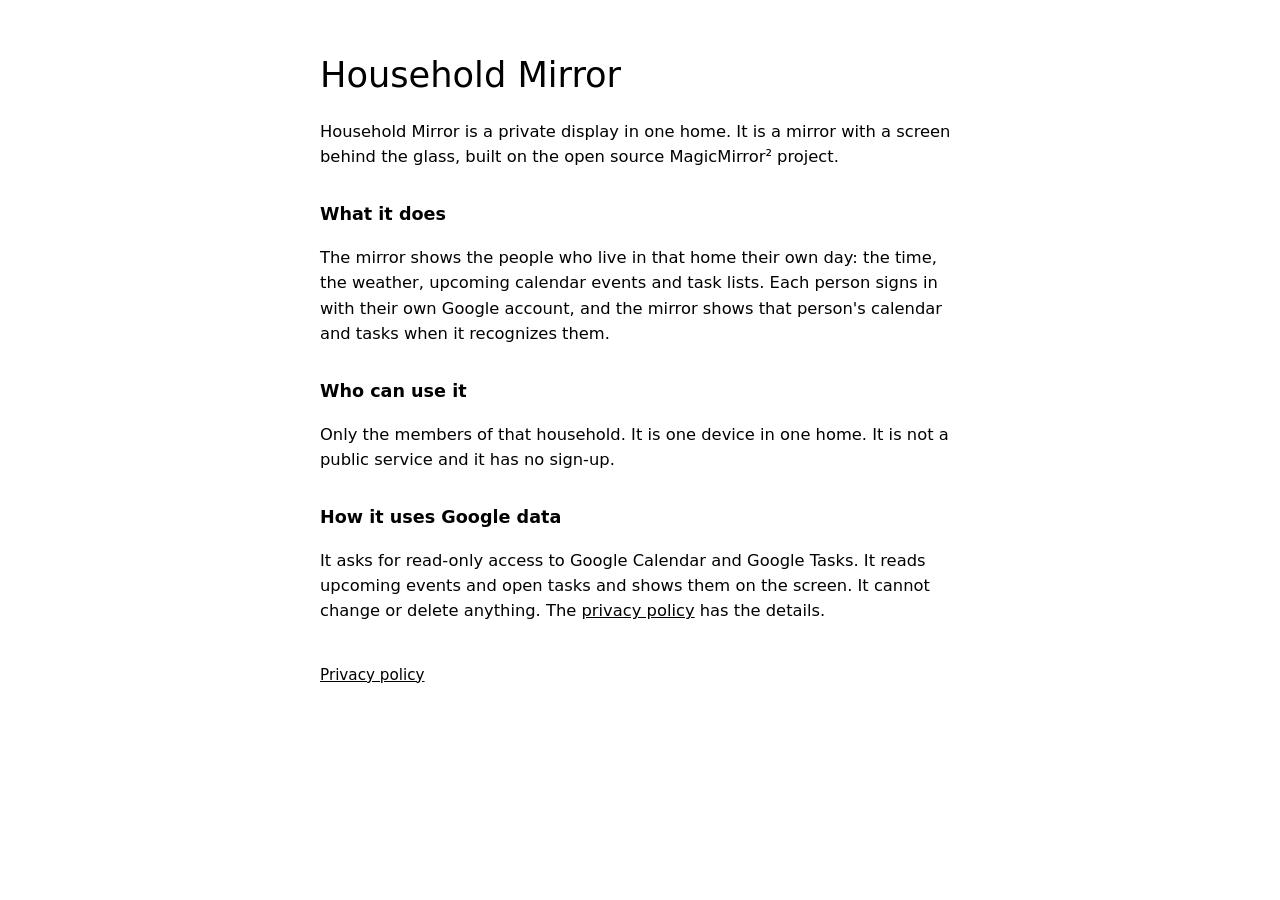
<file: index.html>
<!doctype html>
<html lang="en">
<head>
<meta charset="utf-8">
<meta name="viewport" content="width=device-width, initial-scale=1">
<title>Household Mirror</title>
<link rel="stylesheet" href="style.css">
</head>
<body>
<h1>Household Mirror</h1>
<p>Household Mirror is a private display in one home. It is a mirror with a screen behind the glass, built on the open source MagicMirror² project.</p>

<h2>What it does</h2>
<p>The mirror shows the people who live in that home their own day: the time, the weather, upcoming calendar events and task lists. Each person signs in with their own Google account, and the mirror shows that person's calendar and tasks when it recognizes them.</p>

<h2>Who can use it</h2>
<p>Only the members of that household. It is one device in one home. It is not a public service and it has no sign-up.</p>

<h2>How it uses Google data</h2>
<p>It asks for read-only access to Google Calendar and Google Tasks. It reads upcoming events and open tasks and shows them on the screen. It cannot change or delete anything. The <a href="privacy.html">privacy policy</a> has the details.</p>

<nav><a href="privacy.html">Privacy policy</a></nav>
</body>
</html>
</file>
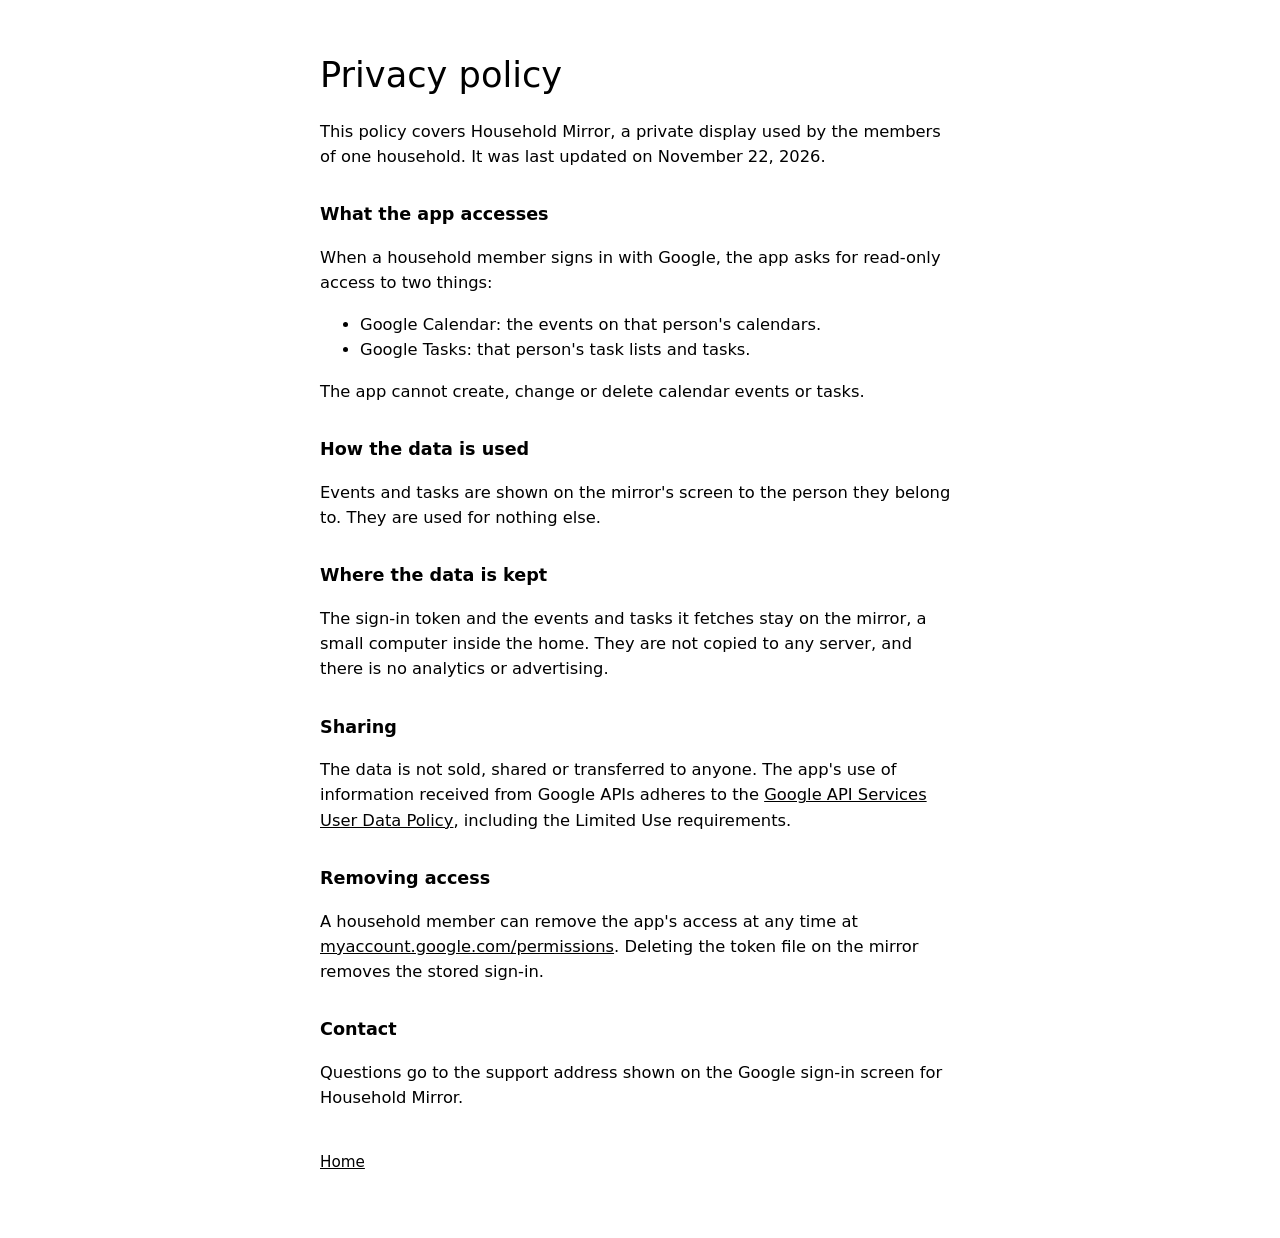
<file: privacy.html>
<!doctype html>
<html lang="en">
<head>
<meta charset="utf-8">
<meta name="viewport" content="width=device-width, initial-scale=1">
<title>Privacy policy for Household Mirror</title>
<link rel="stylesheet" href="style.css">
</head>
<body>
<h1>Privacy policy</h1>
<p>This policy covers Household Mirror, a private display used by the members of one household. It was last updated on November 22, 2026.</p>

<h2>What the app accesses</h2>
<p>When a household member signs in with Google, the app asks for read-only access to two things:</p>
<ul>
<li>Google Calendar: the events on that person's calendars.</li>
<li>Google Tasks: that person's task lists and tasks.</li>
</ul>
<p>The app cannot create, change or delete calendar events or tasks.</p>

<h2>How the data is used</h2>
<p>Events and tasks are shown on the mirror's screen to the person they belong to. They are used for nothing else.</p>

<h2>Where the data is kept</h2>
<p>The sign-in token and the events and tasks it fetches stay on the mirror, a small computer inside the home. They are not copied to any server, and there is no analytics or advertising.</p>

<h2>Sharing</h2>
<p>The data is not sold, shared or transferred to anyone. The app's use of information received from Google APIs adheres to the <a href="https://developers.google.com/terms/api-services-user-data-policy">Google API Services User Data Policy</a>, including the Limited Use requirements.</p>

<h2>Removing access</h2>
<p>A household member can remove the app's access at any time at <a href="https://myaccount.google.com/permissions">myaccount.google.com/permissions</a>. Deleting the token file on the mirror removes the stored sign-in.</p>

<h2>Contact</h2>
<p>Questions go to the support address shown on the Google sign-in screen for Household Mirror.</p>

<nav><a href="index.html">Home</a></nav>
</body>
</html>
</file>
<file: style.css>
:root { color-scheme: light dark; font-family: system-ui, -apple-system, "Segoe UI", Roboto, sans-serif; line-height: 1.55; }
body { max-width: 40rem; margin: 0 auto; padding: 3rem 1.25rem 4rem; }
h1 { font-weight: 300; font-size: 2.2rem; margin: 0 0 0.5rem; }
h2 { font-size: 1.1rem; margin: 2rem 0 0.4rem; }
p, li { font-size: 1.02rem; }
nav { margin-top: 2.5rem; font-size: 0.95rem; }
a { color: inherit; }
</file>
